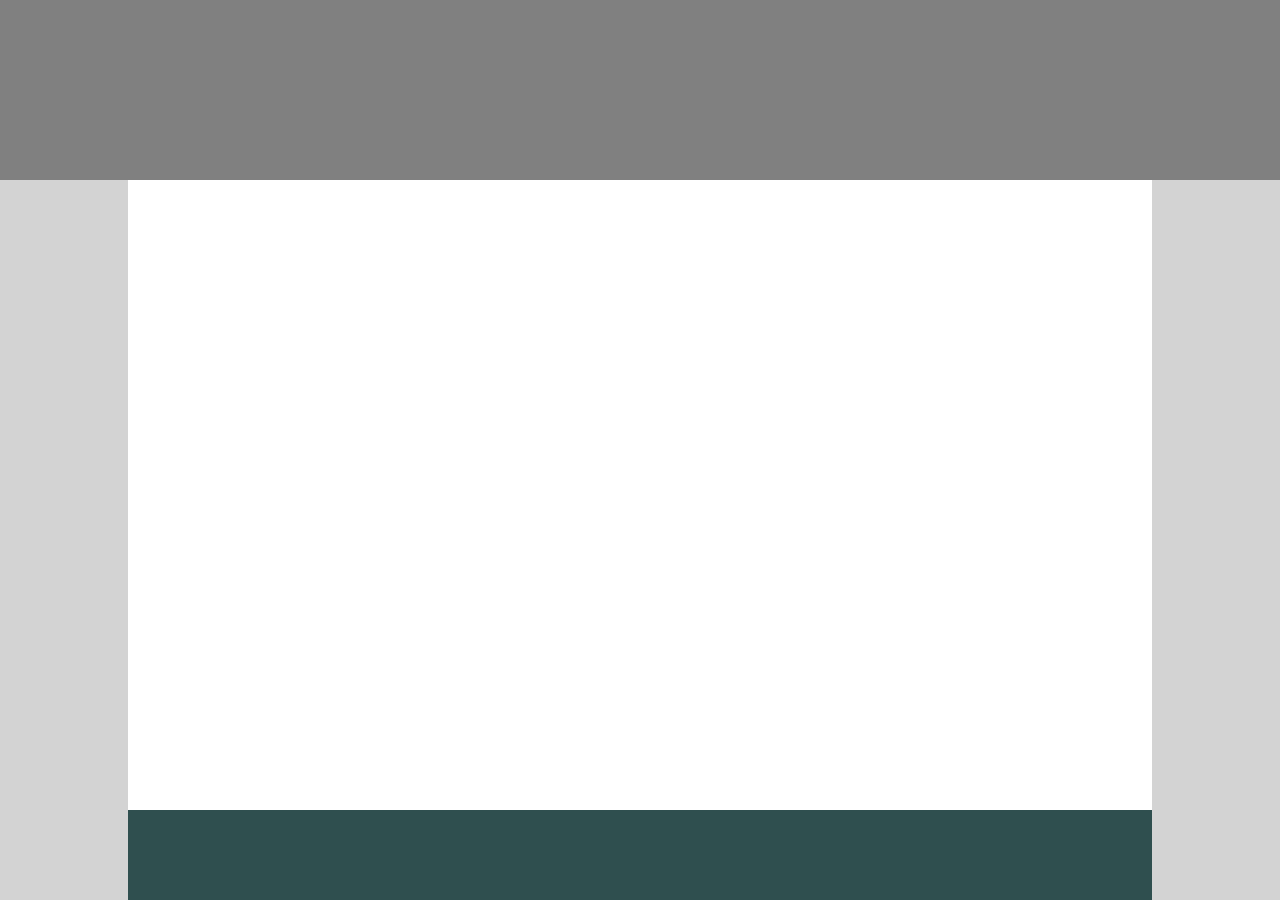
<file: first/index.html>
<!DOCTYPE html>
<html lang="en">
  <head>

    <meta charset="utf-8">
    <title>first</title>
    <link rel="stylesheet" href="index.css">


  </head>

  <body>
    <header class="header"></header>
    <main class="main">
      <div class="main-content"></div>
      <footer class="footer"></footer>
    </main>
  </body>
</html>
</file>
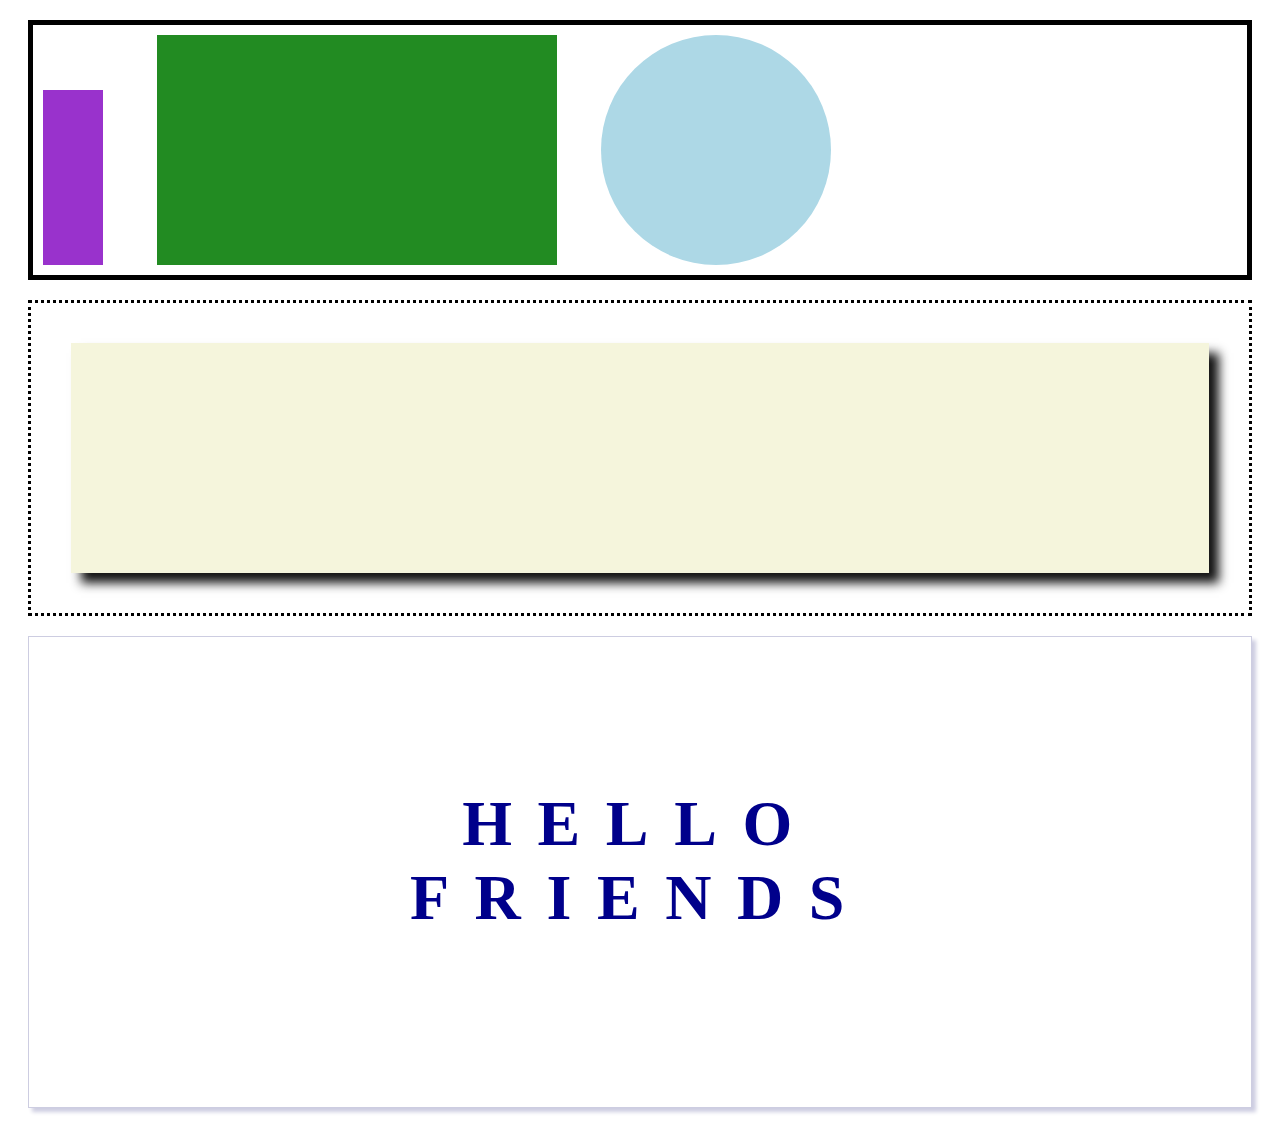
<file: second/index.html>
<!DOCTYPE html>
<html lang="en">
  <head>

    <meta charset="utf-8">
    <title>second</title>
    <link rel="stylesheet" href="index.css">

  </head>
  <body>
    <div class="border-box">
      <div class="purple-rectangle"></div>
      <div class="green-rectangle"></div>
      <div class="light-blue-circle"></div>
    </div>
    <main class="dotted-border">
      <div class="shadow-box"></div>
    </main>
    <footer class="faint-border-shadow">
      <p>HELLO</p>
      <p>FRIENDS</p>
    </footer>
  </body>
</html>
</file>
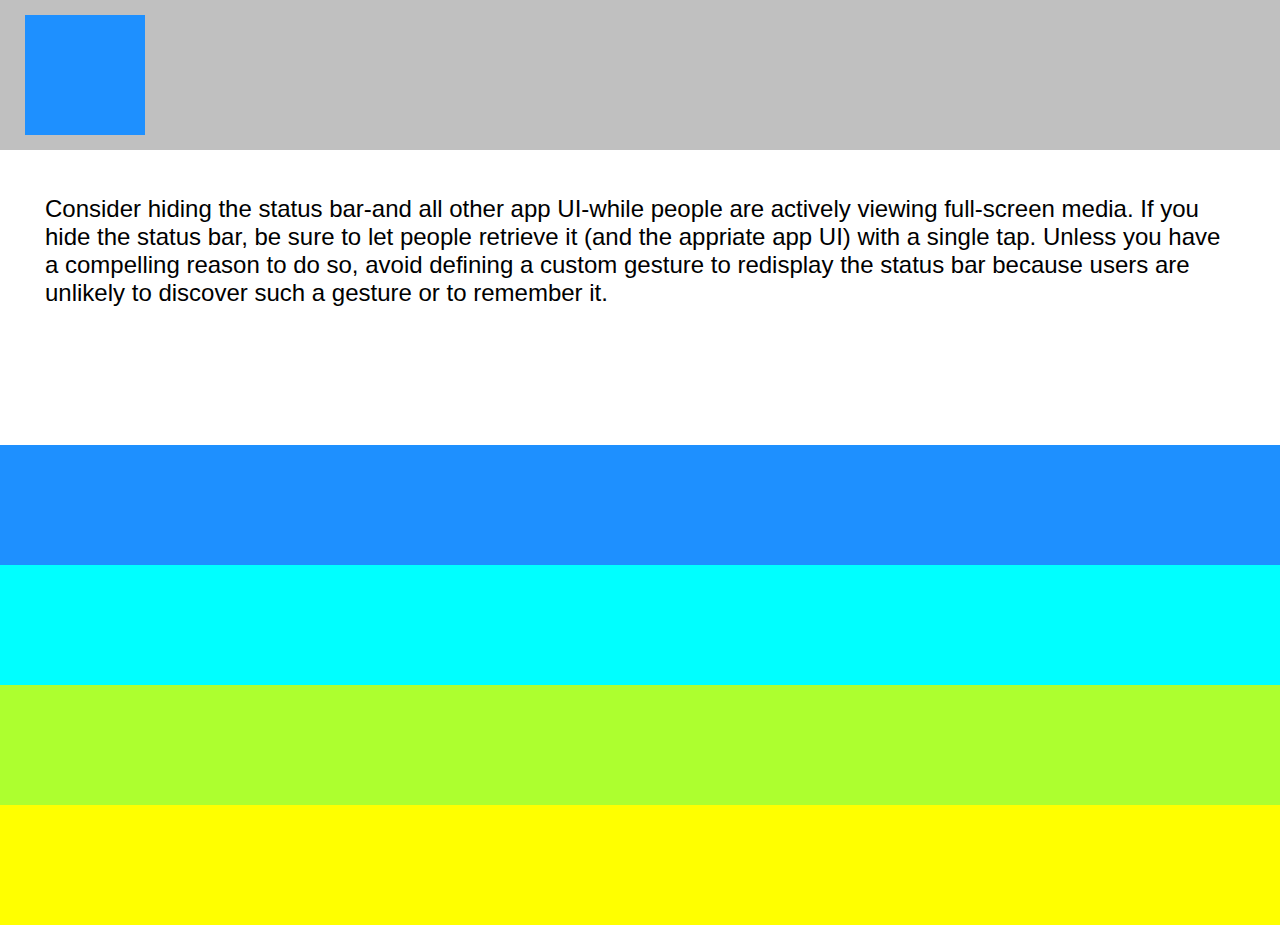
<file: third/index.html>
<!DOCTYPE html>
<html lang="en">
  <head>
    <meta charset="utf-8">
    <title>third</title>
    <link rel="stylesheet" href="index.css">
  </head>
  <body>
    <header class="silver">
      <div class="dodger-blue" id="in-header"></div>
    </header>
    <main class="white">
      <p>Consider hiding the status bar-and all other app UI-while people are actively viewing full-screen media. If you hide the status bar, be sure to let people retrieve it (and the appriate app UI) with a single tap. Unless you have a compelling reason to do so, avoid defining a custom gesture to redisplay the status bar because users are unlikely to discover such a gesture or to remember it.</p>
    </main>
    <div class="dodger-blue"></div>
    <div class="cyan"></div>
    <div class="green-yellow"></div>
    <footer class="yellow"></footer>
  </body>
</html>
</file>
<file: first/index.css>
body{
  margin: 0;
}

.header{
  background-color: gray;
  height: 20vh;
  width: 100vw;
  margin 0;
}
.main{
  background-color: lightgray;
  height: 80vh;
  width: 100vw;
}
.main-content{
  background-color: white;
  height: 70vh;
  width: 80vw;
  margin: 0 auto;
}
.footer{
  background-color: darkslategray;
  height: 10vh;
  width: 80vw;
  margin: 0 auto;
}
</file>
<file: second/index.css>
.border-box {
  height: 250px;
  border-style: solid;
  border-width: 5px;
  margin: 20px;
  padding: 0;
}

.purple-rectangle {
  height: 70%;
  width: 60px;
  background-color: darkorchid;
  margin: 50px 40px 10px 10px;
  display: inline-block;
}

.green-rectangle {
  height: 230px;
  width: 400px;
  background-color: forestgreen;
  display: inline-block;
  margin: 10px 30px 10px 10px;
}

.light-blue-circle {
  height: 230px;
  width: 230px;
  border-style: hidden;
  border-radius: 100%;
  background-color: lightblue;
  display: inline-block;
  margin: 10px 10px 10px 10px;
}

.dotted-border {
  margin: 20px;
  border-style: dotted;
  height: 310px;
}

.shadow-box {
  height: 230px;
  margin: 40px;
  background-color: beige;
  box-shadow: 10px 10px 10px #141414;
}

.faint-border-shadow {
  height: 320px;
  margin: 20px;
  border-style: solid;
  border-width: 1px;
  border-color: rgb(205,205,225);
  box-shadow: 4px 4px 4px rgb(205,205,225);
  padding-top: 150px;
}

p {
  text-align: center;
  color: darkblue;
  font-size: 4em;
  letter-spacing: .4em;
  font-weight: bold;
  margin: 0;
}
</file>
<file: third/index.css>
body {
  margin: 0px;
}

p {
  margin: 45px;
  font-family: sans-serif;
  font-size: 1.5em;
}

.silver {
  background-color: silver;
  height: 120px;
  padding: 15px;
}

.dodger-blue {
  background-color: dodgerblue;
  height: 120px;
}

.white {
  background-color: white;
  height: 250px;
}

.cyan {
  background-color: cyan;
  height: 120px;
}

.green-yellow {
  background-color: greenyellow;
  height: 120px;
}

.yellow {
  background-color: yellow;
  height: 120px;
}

#in-header {
  height: 120px;
  width: 120px;
  margin-left: 10px;
}
</file>
